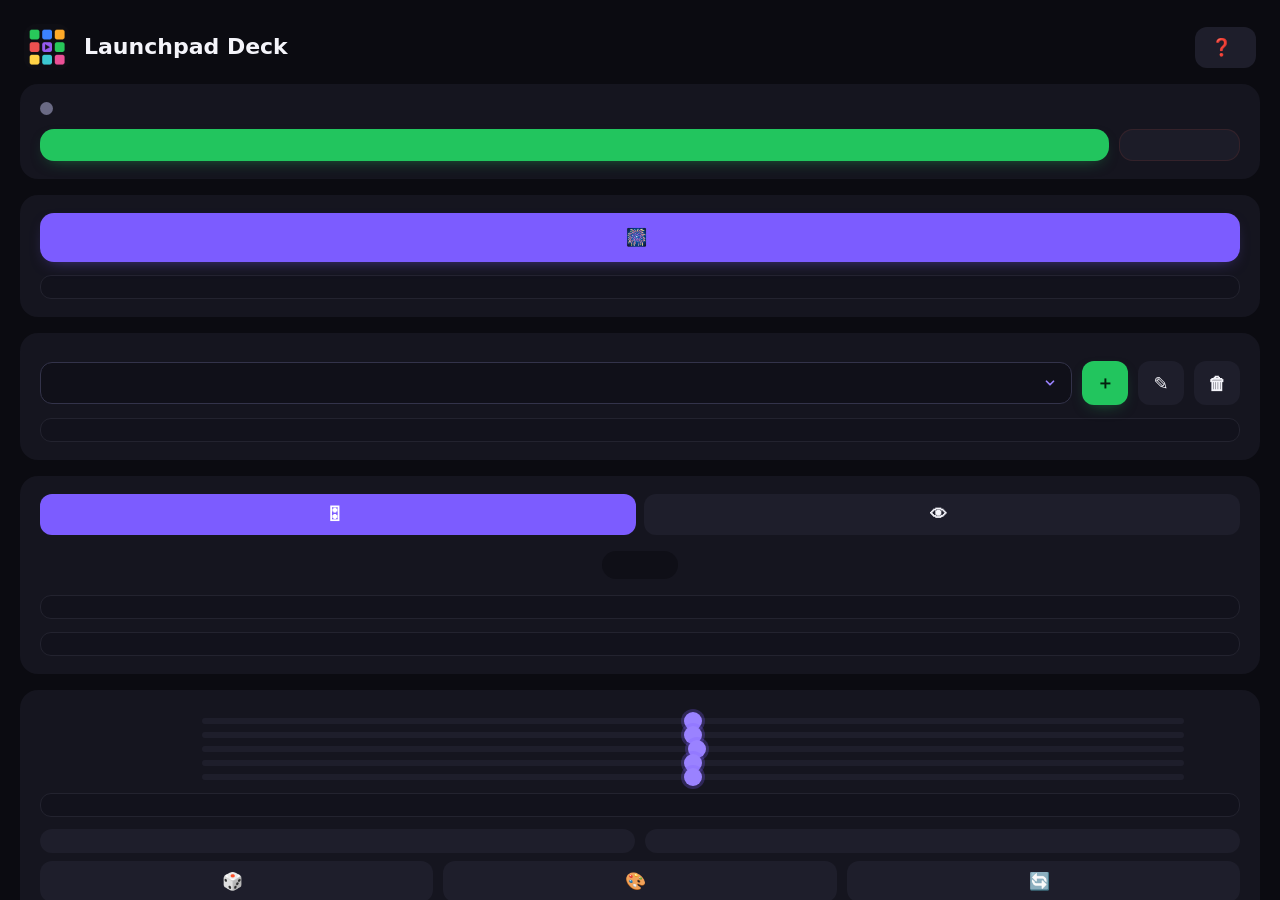
<file: web/index.html>
<!doctype html>
<html lang="ru">
<head>
<meta charset="utf-8">
<meta name="viewport" content="width=device-width, initial-scale=1">
<title>Launchpad Deck</title>
<link rel="stylesheet" href="style.css">
</head>
<body>
<div id="app">
  <div id="updateBar" style="display:none">
    <span class="em">🚀</span><span id="updateText"></span>
    <span class="spacer"></span>
    <button class="btn small" id="updateDl"></button>
    <button class="btn small ghost" id="updateLater"></button>
  </div>
  <div class="header">
    <img class="logo" src="logo.png" alt="">
    <div>
      <div class="title">Launchpad Deck</div>
      <div class="subtitle" id="subtitle"></div>
    </div>
    <div class="spacer"></div>
    <button class="btn" id="tutBtn"><span class="em">❓</span><span id="tutBtnT"></span></button>
  </div>

  <div class="card statuscard" id="statusCard">
    <div class="statusbar">
      <span class="pulse" id="pulse"><span class="dot"></span></span>
      <span class="txt" id="statusTxt"></span>
    </div>
    <div class="row">
      <button class="btn green big wide startbtn" id="startBtn"></button>
      <button class="btn big" id="stopBtn" style="width:132px"></button>
    </div>
  </div>

  <div class="card">
    <button class="btn acc big wide" id="lightBtn"><span class="em">🎆</span><span id="lightBtnT"></span></button>
    <div class="hint" id="lightHint"></div>
  </div>

  <div class="card">
    <div class="sec" id="profSec"></div>
    <div class="row">
      <select id="profSel" style="flex:1"></select>
      <button class="btn green icon" id="profNew">＋</button>
      <button class="btn icon" id="profRen">✎</button>
      <button class="btn icon" id="profDel">🗑</button>
    </div>
    <div class="hint" id="profHint"></div>
  </div>

  <div class="card">
    <div class="seg">
      <button class="btn on" id="modeEditor"><span class="em">🎛</span><span id="editorT"></span></button>
      <button class="btn" id="modePreview"><span class="em">👁</span><span id="previewT"></span></button>
    </div>
    <div class="gridcenter">
      <div class="gridwrap"><div class="pgrid" id="pgrid"></div></div>
    </div>
    <div class="hint" style="text-align:center" id="editorHint"></div>
    <div class="hint" style="text-align:center;color:var(--acc2)" id="ctlHint"></div>
  </div>

  <div class="card">
    <div class="sec" id="lightSec"></div>
    <div class="slider-row"><label id="sensT"></label><input type="range" id="sens" min="0.6" max="4" step="0.01"><span class="val" id="sensV"></span></div>
    <div class="slider-row"><label id="gainT"></label><input type="range" id="gain" min="0.4" max="4" step="0.01"><span class="val" id="gainV"></span></div>
    <div class="slider-row"><label id="brightT"></label><input type="range" id="bright" min="0.25" max="1.6" step="0.01"><span class="val" id="brightV"></span></div>
    <div class="slider-row"><label id="bassT"></label><input type="range" id="bass" min="0.3" max="3" step="0.01"><span class="val" id="bassV"></span></div>
    <div class="slider-row"><label id="trebleT"></label><input type="range" id="treble" min="0.3" max="3" step="0.01"><span class="val" id="trebleV"></span></div>
    <div class="hint" id="lightSetHint" style="margin-bottom:12px"></div>
    <div class="sec" id="sceneSec"></div>
    <div class="grid2" style="margin-bottom:8px">
      <button class="btn" id="scPrev"></button>
      <button class="btn" id="scNext"></button>
    </div>
    <div class="grid3">
      <button class="btn" id="scRandom"><span class="em">🎲</span><span id="scRandomT"></span></button>
      <button class="btn" id="scPalette"><span class="em">🎨</span><span id="scPaletteT"></span></button>
      <button class="btn" id="scAuto"><span class="em">🔄</span><span id="scAutoT"></span></button>
    </div>
    <div class="hint" id="sceneHint"></div>
  </div>

  <div class="card">
    <div class="sub">
      <div class="sub-h"><span class="em">🌍</span><span id="langSec"></span></div>
      <select id="langSel"></select>
    </div>
    <div class="divider"></div>
    <div class="sub">
      <div class="sub-h"><span class="em">🚀</span><span id="autoSec"></span></div>
      <label class="switch"><input type="checkbox" id="autoChk"><span class="track"></span><span id="autoSwitchT"></span></label>
      <div class="note" id="autoHint"></div>
    </div>
    <div class="divider"></div>
    <div class="sub">
      <div class="sub-h"><span class="em">🎥</span><span id="obsSec"></span></div>
      <div class="fld2" id="obsBackendLbl"></div>
      <select id="obsBackend"></select>
      <div class="fld2" id="obsPwLbl" style="margin-top:8px"></div>
      <input type="password" id="obsPw">
      <div class="row" style="margin-top:8px">
        <button class="btn" id="obsTestBtn" style="flex:1"><span class="em">🔌</span><span id="obsTestT"></span></button>
        <span class="obs-res" id="obsTestRes"></span>
      </div>
      <div class="note" id="obsHint"></div>
    </div>
    <div class="divider"></div>
    <div class="sub">
      <div class="sub-h"><span class="em">🧩</span><span id="plugSec"></span></div>
      <button class="btn wide" id="plugBtn"><span class="em">📂</span><span id="plugBtnT"></span></button>
      <div class="note" id="plugHint"></div>
    </div>
    <div class="divider"></div>
    <div class="sub">
      <div class="sub-h"><span class="em">❓</span><span id="tutSec"></span></div>
      <button class="btn wide" id="tutAgain"><span class="em">❓</span><span id="tutAgainT"></span></button>
    </div>
  </div>

  <div class="card accent">
    <div class="row" style="margin-bottom:6px"><div class="title" style="font-size:15px;color:var(--acc2)">🎵 Universe Music Records</div><div class="spacer"></div><span class="pill" id="rightsBadge"></span></div>
    <div style="font-size:15px;font-weight:700;margin-bottom:4px" id="authorName"></div>
    <div class="hint" id="authorRights" style="margin-bottom:12px"></div>
    <div class="grid2">
      <button class="btn big" style="background:#2aabee;color:#fff" id="tgBtn"><span class="em">✈️</span><span id="tgBtnT"></span></button>
      <button class="btn big" id="mailBtn"><span class="em">✉️</span><span id="mailBtnT"></span></button>
    </div>
  </div>

  <div class="card support-card">
    <div class="sec" id="supTitle"></div>
    <div class="hint" id="supDesc" style="margin-bottom:10px"></div>
    <div class="ton-row">
      <code id="tonAddr"></code>
      <button class="btn ghost small" id="copyTon"></button>
    </div>
    <button class="btn acc big wide" id="sendTon" style="margin-top:8px"><span class="em">💎</span><span id="sendTonT"></span></button>
  </div>

  <div class="tip" id="verTip"></div>
</div>

<!-- pad edit modal -->
<div class="overlay" id="padOverlay"><div class="modal">
  <h3 id="padTitle"></h3><div class="msub" id="padSub"></div>
  <div class="fld" id="fName"></div><input type="text" id="padLabel">
  <div class="fld" id="fColor"></div>
  <div class="row"><select id="padColor" style="flex:1"></select><div class="swatch" id="padSwatch"></div></div>
  <div class="fld" id="fType"></div><select id="padType"></select>
  <div class="fld" id="fParam"></div><input type="text" id="padParam" list="paramList"><datalist id="paramList"></datalist>
  <div class="hint" id="padHint"></div>
  <div class="bar">
    <button class="btn green" id="padSave"></button>
    <button class="btn icon" style="background:var(--red)" id="padDelete">🗑</button>
    <button class="btn" id="padCancel"></button>
  </div>
</div></div>

<!-- control-button info modal -->
<div class="overlay" id="ctlOverlay"><div class="modal">
  <div class="big-emoji" id="ctlGlyph" style="color:var(--acc2);font-weight:700"></div>
  <div class="tut-title" id="ctlName"></div>
  <div class="tut-body" id="ctlDesc"></div>
  <div class="hint" style="text-align:center" id="ctlNote"></div>
  <div class="bar"><button class="btn acc wide" id="ctlOk">OK</button></div>
</div></div>

<!-- tutorial modal -->
<div class="overlay" id="tutOverlay"><div class="modal">
  <div class="tut-illus" id="tutIllus"></div>
  <div class="tut-title" id="tutTitle"></div>
  <div class="tut-body" id="tutBody"></div>
  <div class="tut-ex" id="tutEx"></div>
  <div class="dots" id="tutDots"></div>
  <div class="bar">
    <button class="btn" id="tutBack"></button>
    <button class="btn ghost" id="tutSkip"></button>
    <button class="btn acc" style="flex:1.4" id="tutNext"></button>
  </div>
</div></div>

<script src="app.js"></script>
</body>
</html>
</file>
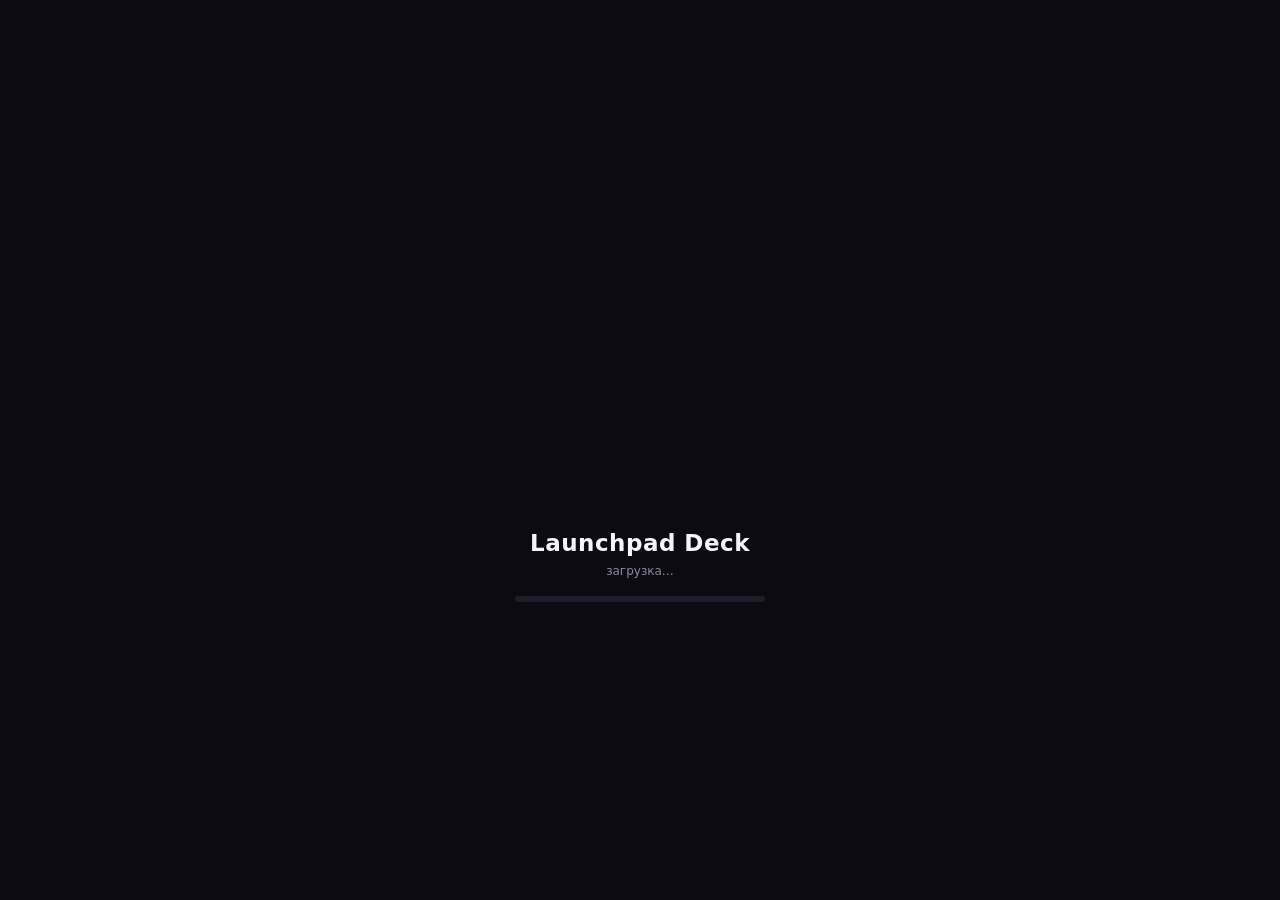
<file: web/splash.html>
<!doctype html>
<html lang="ru">
<head>
<meta charset="utf-8">
<title>Launchpad Deck</title>
<style>
  *{margin:0;padding:0;box-sizing:border-box}
  html,body{height:100%;overflow:hidden;background:#0b0b11;
    font-family:"Segoe UI",system-ui,sans-serif;color:#f4f4fa}
  #wrap{height:100vh;display:flex;align-items:center;justify-content:center}
  .card{display:flex;flex-direction:column;align-items:center;gap:12px;padding:8px}
  canvas{width:280px;height:220px}
  .title{font-size:23px;font-weight:800;letter-spacing:.5px}
  .sub{color:#8a8aa4;font-size:12px;margin-top:-4px}
  .bar{width:250px;height:6px;background:#1e1e2b;border-radius:4px;overflow:hidden;margin-top:6px}
  .bar i{display:block;height:100%;width:0;border-radius:4px;background:linear-gradient(90deg,#7c5cff,#9a82ff)}
  .bar.hide{display:none}
</style>
</head>
<body>
<div id="wrap"><div class="card">
  <canvas id="c" width="280" height="220"></canvas>
  <div class="title" id="title">Launchpad Deck</div>
  <div class="sub" id="sub">загрузка…</div>
  <div class="bar" id="barWrap"><i id="bar"></i></div>
</div></div>
<script>
const logo = new Image(); logo.src = 'logo.png';
function bloom(canvas, seconds, mode, onDone, barEl){
  const dpr = window.devicePixelRatio || 1;
  const cssW = canvas.clientWidth || 280, cssH = canvas.clientHeight || 220;
  canvas.width = cssW*dpr; canvas.height = cssH*dpr;
  const ctx = canvas.getContext('2d'); ctx.scale(dpr,dpr);
  const W=cssW,H=cssH,cx=W/2,cy=H/2-4, totalTicks=seconds*30, start=performance.now();
  (function frame(now){
    now = now||performance.now();
    const t=(now-start)/1000*30, prog=Math.min(1,t/totalTicks), p=(mode==='in')?prog:(1-prog);
    ctx.clearRect(0,0,W,H);
    for(let i=0;i<12;i++){
      const ang=(t*4+i*30)*Math.PI/180, orbit=26+58*p;
      const px=cx+Math.cos(ang)*orbit, py=cy+Math.sin(ang)*orbit;
      const hue=((t*3)+i*30)%360, rad=9+5*Math.sin(t/6+i);
      ctx.beginPath(); ctx.fillStyle='hsl('+hue+' 72% 62%)'; ctx.arc(px,py,Math.max(1,rad),0,6.2832); ctx.fill();
    }
    ctx.beginPath(); ctx.fillStyle='#141420'; ctx.arc(cx,cy,34,0,6.2832); ctx.fill();
    if(logo.complete && logo.naturalWidth) ctx.drawImage(logo,cx-30,cy-30,60,60);
    if(barEl) barEl.style.width=Math.round(prog*100)+'%';
    if(prog<1) requestAnimationFrame(frame); else if(onDone) onDone();
  })(performance.now());
}
let startedIn=false, startedOut=false;
async function tick(){
  try{
    const m = await window.pywebview.api.splash_mode();
    if(m==='in' && !startedIn){
      startedIn=true;
      bloom(document.getElementById('c'),5,'in',()=>{ try{window.pywebview.api.splash_in_done();}catch(e){} }, document.getElementById('bar'));
    } else if(m==='out' && !startedOut){
      startedOut=true;
      document.getElementById('title').textContent='Выключение';
      document.getElementById('sub').textContent='остановка службы · освобождение порта';
      document.getElementById('barWrap').classList.add('hide');
      bloom(document.getElementById('c'),1.9,'out',()=>{ setTimeout(()=>{ try{window.pywebview.api.do_exit();}catch(e){} },150); });
      return;   // stop polling once closing starts
    }
  }catch(e){}
  setTimeout(tick, 200);
}
function boot(){ try{ window.pywebview.api.center_splash(); }catch(e){} tick(); }
if(window.pywebview) boot(); else window.addEventListener('pywebviewready', boot);
</script>
</body>
</html>
</file>
<file: web/style.css>
:root{
  --bg:#0b0b11; --card:#15151f; --card2:#1e1e2b; --panel:#0f0f17; --field:#101019;
  --fg:#f4f4fa; --sub:#8a8aa4; --mut:#6a6a84;
  --acc:#7c5cff; --acc2:#9a82ff; --green:#22c55e; --green2:#34d76b; --red:#ef4444; --edge:#33334a;
}
*{box-sizing:border-box;margin:0;padding:0}
html,body{height:100%;overflow:hidden}
body{
  background:var(--bg); color:var(--fg);
  font-family:"Segoe UI","Segoe UI Emoji",system-ui,sans-serif; font-size:14px;
  -webkit-font-smoothing:antialiased;
}
::-webkit-scrollbar{width:9px}
::-webkit-scrollbar-thumb{background:#26263a;border-radius:6px}
::-webkit-scrollbar-thumb:hover{background:#33334a}
/* #app is the scroll container -> no window-level scrollbar */
#app{height:100vh;overflow-y:auto;overflow-x:hidden;padding:18px 20px 40px}

/* header */
.header{display:flex;align-items:center;gap:14px;padding:6px 4px 14px}
.logo{width:46px;height:46px;border-radius:12px}
.title{font-size:22px;font-weight:700}
.subtitle{font-size:12px;color:var(--acc2);margin-top:2px}
.header .spacer{flex:1}

/* cards */
.card{background:var(--card);border-radius:18px;padding:18px 20px;margin-bottom:16px}
.card.accent{background:#171225;border:2px solid var(--acc)}
.sec{font-size:11px;font-weight:700;color:var(--sub);letter-spacing:.4px;margin:6px 0 10px}
.hint{font-size:11.5px;color:#d0d0e0;line-height:1.55;margin-top:13px;
  background:#12121c;border:1px solid #23232f;border-radius:11px;padding:11px 13px}
.grid2{display:grid;grid-template-columns:1fr 1fr;gap:10px}
.grid3{display:grid;grid-template-columns:1fr 1fr 1fr;gap:10px}
.row{display:flex;gap:10px;align-items:center}

/* buttons */
.btn{
  border:0;border-radius:12px;background:var(--card2);color:var(--fg);
  font:inherit;font-weight:600;padding:12px 16px;cursor:pointer;position:relative;
  transition:transform .1s,filter .12s,box-shadow .15s,background .15s;
  display:flex;align-items:center;justify-content:center;gap:8px;
}
.btn:hover{filter:brightness(1.14);transform:translateY(-1px)}
.btn:active{transform:translateY(0)}
.btn.big{padding:16px 18px;font-size:15px;border-radius:14px;font-weight:700}
.btn.green{background:var(--green);color:#04210f;box-shadow:0 6px 16px -8px rgba(34,197,94,.55)}
.btn.green:hover{background:#2ee068;box-shadow:0 10px 22px -8px rgba(34,197,94,.7)}
.btn.acc{background:var(--acc);color:#fff;box-shadow:0 6px 16px -8px rgba(124,92,255,.55)}
.btn.acc:hover{background:var(--acc2);box-shadow:0 10px 24px -8px rgba(124,92,255,.7)}
#stopBtn{background:#1c1c28;color:var(--sub);box-shadow:inset 0 0 0 1px #34222a}
#stopBtn:hover{background:var(--red);color:#fff;box-shadow:0 8px 20px -8px rgba(239,68,68,.55)}
.btn.wide{width:100%}
.btn.icon{width:46px;padding:0;height:44px;font-size:18px}
.btn.icon img{width:20px;height:20px}
.btn.ghost{background:transparent;box-shadow:none;color:var(--mut)}
.btn.ghost:hover{background:var(--card2)}
.btn .em{font-size:17px;line-height:1}

/* status */
.statuscard{transition:box-shadow .3s,background .3s}
.statuscard.run{box-shadow:inset 0 0 0 1.5px rgba(34,197,94,.28), 0 0 26px -6px rgba(34,197,94,.35)}
.statusbar{display:flex;align-items:center;gap:13px;margin-bottom:14px}
.pulse{--rc:106,106,132;position:relative;width:13px;height:13px;flex:0 0 auto}
.pulse .dot{position:absolute;inset:0;border-radius:50%;background:rgb(var(--rc));transition:background .25s}
.pulse::after{content:"";position:absolute;inset:0;border-radius:50%}
.pulse.run{--rc:34,197,94}
.pulse.wait{--rc:154,130,255}
.pulse.run .dot,.pulse.wait .dot{animation:beat 1.6s ease-in-out infinite}
.pulse.run::after,.pulse.wait::after{animation:ring 1.7s ease-out infinite}
@keyframes ring{0%{box-shadow:0 0 0 0 rgba(var(--rc),.55)}70%{box-shadow:0 0 0 13px rgba(var(--rc),0)}100%{box-shadow:0 0 0 0 rgba(var(--rc),0)}}
@keyframes beat{0%,100%{transform:scale(1);filter:brightness(1)}50%{transform:scale(1.18);filter:brightness(1.25)}}
.statusbar .txt{font-weight:800;font-size:12px;letter-spacing:1px}
.statuscard.run .txt{text-shadow:0 0 12px rgba(34,197,94,.5)}
.startbtn{position:relative;overflow:hidden}
.startbtn::after{content:"";position:absolute;top:0;left:-70%;width:45%;height:100%;
  background:linear-gradient(90deg,transparent,rgba(255,255,255,.35),transparent);
  transform:skewX(-20deg);animation:shine 3.4s ease-in-out infinite}
@keyframes shine{0%,55%{left:-70%}100%{left:150%}}

/* segmented / mode switch */
.seg{display:grid;grid-template-columns:1fr 1fr;gap:8px;margin-bottom:16px}
.seg .btn.on{background:var(--acc);color:#fff}

/* sliders */
.slider-row{display:flex;align-items:center;gap:12px;margin:8px 0}
.slider-row label{width:150px;color:var(--fg);font-size:13px}
.slider-row .val{width:44px;text-align:right;color:var(--acc2);font-weight:700}
input[type=range]{
  -webkit-appearance:none;flex:1;height:6px;border-radius:5px;background:var(--card2);outline:none;
}
input[type=range]::-webkit-slider-thumb{
  -webkit-appearance:none;width:18px;height:18px;border-radius:50%;background:var(--acc2);
  cursor:pointer;box-shadow:0 0 0 3px rgba(124,92,255,.25);transition:transform .1s;
}
input[type=range]::-webkit-slider-thumb:hover{transform:scale(1.15)}

/* select / input */
select{
  width:100%;appearance:none;-webkit-appearance:none;color:var(--fg);font:inherit;font-weight:600;cursor:pointer;
  background:var(--field) url('data:image/svg+xml;utf8,<svg xmlns="http://www.w3.org/2000/svg" width="14" height="14" viewBox="0 0 24 24" fill="none" stroke="%239a82ff" stroke-width="3" stroke-linecap="round" stroke-linejoin="round"><path d="M6 9l6 6 6-6"/></svg>') no-repeat right 14px center;
  border:1px solid var(--edge);border-radius:12px;padding:12px 40px 12px 14px;outline:none;
  transition:border-color .12s,box-shadow .12s,background-color .12s;
}
select:hover{border-color:#4a4a66;background-color:#14141f}
select:focus{border-color:var(--acc);box-shadow:0 0 0 3px rgba(124,92,255,.2)}
select option{background:#1a1a26;color:#f4f4fa;padding:8px}
input[type=text],input[type=password]{
  width:100%;background:var(--field);color:var(--fg);border:1px solid var(--edge);
  border-radius:12px;padding:12px 14px;font:inherit;outline:none;transition:border-color .12s,box-shadow .12s;
}
input:focus{border-color:var(--acc);box-shadow:0 0 0 3px rgba(124,92,255,.2)}
input::placeholder{color:var(--mut)}
.swatch{width:38px;height:38px;border-radius:10px;flex:0 0 auto}

/* ===== the pad grid ===== */
.gridwrap{background:var(--panel);border-radius:16px;padding:14px;display:inline-block}
.gridcenter{text-align:center;margin:6px 0 4px}
.pgrid{
  display:grid;grid-template-columns:repeat(9,1fr);grid-auto-rows:1fr;gap:6px;
}
.cell{aspect-ratio:1/1;border-radius:12px;position:relative;user-select:none}
.pad{
  background:#1d1d2b;border:2px solid var(--edge);display:flex;align-items:center;justify-content:center;
  text-align:center;font-size:var(--padfs,11px);font-weight:600;line-height:1.02;padding:2px;color:#0b0b11;cursor:pointer;
  transition:box-shadow .05s,transform .05s;overflow:hidden;word-break:break-word;hyphens:auto;
}
.pad.set{border:0}
.pad:hover{box-shadow:inset 0 0 0 3px #fff, 0 0 10px rgba(255,255,255,.25);z-index:2}
.pad.empty{color:var(--sub)}
.pad.empty:hover{box-shadow:inset 0 0 0 3px var(--acc2)}
.ctl{
  background:#28263a;border:1px solid #544c78;color:#cec6ec;display:flex;align-items:center;justify-content:center;
  font-size:calc(var(--padfs,11px) * 0.9);font-weight:700;line-height:1;cursor:pointer;overflow:hidden;
  transition:background .1s,box-shadow .05s;
}
.ctl.arrow{font-size:calc(var(--padfs,11px) * 1.7);color:#e6e0ff}
.ctl.arrow:not(.empty):hover{box-shadow:inset 0 0 0 2px var(--acc2)}
.ctl.empty{background:#1b1927;border-color:#322e48;cursor:default}
.ctl:not(.empty):hover{background:#3a3556;box-shadow:inset 0 0 0 2px var(--acc2)}
.corner{
  background:#20202e;border:1px solid #3a3550;border-radius:12px;overflow:hidden;padding:12%;
  display:flex;align-items:center;justify-content:center;cursor:pointer;
  transition:box-shadow .12s,transform .1s,border-color .12s;
}
.corner-logo{width:100%;height:100%;object-fit:contain;transition:transform .12s;
  filter:drop-shadow(0 0 5px rgba(124,92,255,.35))}
.corner:hover{border-color:var(--acc);box-shadow:inset 0 0 0 2px var(--acc2),0 0 14px -2px rgba(124,92,255,.6)}
.corner:hover .corner-logo{transform:scale(1.06)}
.corner:active{transform:scale(.96)}

/* modal */
.overlay{
  position:fixed;inset:0;background:rgba(4,4,8,.66);display:none;align-items:center;justify-content:center;z-index:50;
  backdrop-filter:blur(2px);
}
.overlay.show{display:flex}
.modal{
  background:var(--card);border-radius:18px;padding:22px;width:min(440px,92vw);
  box-shadow:0 24px 60px rgba(0,0,0,.5);animation:pop .16s ease-out;
}
@keyframes pop{from{transform:translateY(10px) scale(.97);opacity:0}to{transform:none;opacity:1}}
.modal h3{font-size:17px;margin-bottom:2px}
.modal .msub{color:var(--sub);font-size:12px;margin-bottom:14px}
.modal .fld{margin:10px 0 4px;font-size:11px;font-weight:700;color:var(--sub)}
.modal .bar{display:flex;gap:8px;margin-top:18px}
.modal .bar .btn{flex:1}
.modal .bar .btn.icon{flex:0 0 46px}
.big-emoji{font-size:44px;text-align:center;margin:6px 0}

/* tutorial */
.tut-illus{
  height:150px;border-radius:14px;margin-bottom:12px;display:flex;align-items:center;justify-content:center;
  background:radial-gradient(120% 90% at 50% -10%, rgba(124,92,255,.20), #0f0f17 60%);
  border:1px solid #2a2740;font-size:64px;
}
.tut-title{font-size:18px;font-weight:700;text-align:center}
.tut-body{color:var(--sub);text-align:center;margin:8px 4px;line-height:1.5}
.tut-ex{background:var(--card2);border-radius:10px;padding:8px 12px;color:var(--acc2);font-weight:600;font-size:12px;text-align:center}
.dots{display:flex;gap:6px;justify-content:center;margin:12px 0}
.dots i{width:8px;height:8px;border-radius:50%;background:var(--mut);transition:background .15s}
.dots i.on{background:var(--acc)}

/* organized subsections (More card) */
.sub{padding:4px 0}
.sub-h{font-size:12px;font-weight:800;color:var(--fg);letter-spacing:.3px;margin:2px 0 13px;display:flex;align-items:center;gap:9px}
.sub-h .em{font-size:15px}
.divider{height:1px;background:linear-gradient(90deg,transparent,var(--edge),transparent);margin:20px 0}
.note{font-size:11.5px;color:#d0d0e0;line-height:1.55;margin-top:13px;background:#12121c;border:1px solid #23232f;border-radius:11px;padding:12px 13px}

.pill{background:var(--acc);color:#0b0b11;border-radius:9px;padding:4px 9px;font-size:10px;font-weight:700}
.switch{display:flex;align-items:center;gap:10px;cursor:pointer}
.switch input{display:none}
.switch .track{width:44px;height:24px;border-radius:14px;background:var(--card2);position:relative;transition:background .15s}
.switch .track::after{content:"";position:absolute;top:2px;left:2px;width:20px;height:20px;border-radius:50%;background:#fff;transition:transform .15s}
.switch input:checked+.track{background:var(--acc)}
.switch input:checked+.track::after{transform:translateX(20px)}

/* startup / closing bloom overlays (small centered card on a dark backdrop) */
#splash,#closing{position:fixed;inset:0;z-index:200;background:#0b0b11;
  display:flex;align-items:center;justify-content:center;transition:opacity .55s ease}
#splash.hide{opacity:0;pointer-events:none}
#closing{display:none;z-index:250}
#closing.show{display:flex}
.sp-card{background:#0f0f17;border:1px solid #221f30;border-radius:22px;padding:20px 30px 28px;
  display:flex;flex-direction:column;align-items:center;gap:12px;width:360px;max-width:88vw;
  box-shadow:0 30px 80px -18px rgba(0,0,0,.75)}
#bloomCanvas,#bloomCanvas2{width:280px;height:220px}
.sp-title{font-size:23px;font-weight:800;letter-spacing:.5px}
.sp-sub{color:var(--sub);font-size:12px;margin-top:-4px}
.sp-bar{width:250px;height:6px;background:#1e1e2b;border-radius:4px;overflow:hidden;margin-top:6px}
.sp-bar i{display:block;height:100%;width:0;border-radius:4px;background:linear-gradient(90deg,#7c5cff,#9a82ff)}

/* --- update banner + TON support (v1.1) --- */
.btn.small{padding:8px 13px;font-size:12.5px;border-radius:10px}
#updateBar{display:flex;align-items:center;gap:10px;background:linear-gradient(90deg,#241b4d,#2c2352);
  border:1px solid var(--acc);border-radius:14px;padding:11px 15px;margin-bottom:16px}
#updateBar .spacer{flex:1}
#updateText{font-size:13px;font-weight:600;color:#e8e4ff}
.support-card{background:#171225;border:2px solid var(--acc)}
.ton-row{display:flex;align-items:center;gap:10px;background:#0f0f17;border:1px solid var(--edge);
  border-radius:12px;padding:10px 13px}
.ton-row code{flex:1;font-family:"Consolas",monospace;font-size:12px;color:#cfc7ff;
  word-break:break-all;line-height:1.5}
.tip{font-size:11px;color:var(--mut);text-align:center;margin:2px 0 20px}

/* OBS backend selector + test result (v1.2) */
.fld2{font-size:11px;font-weight:700;color:var(--sub);letter-spacing:.3px;margin-bottom:6px}
.obs-res{flex:1;font-size:12px;font-weight:600;line-height:1.4;align-self:center}
.obs-res.ok{color:var(--green2)}
.obs-res.err{color:var(--red)}
.obs-res.wait{color:var(--acc2)}
</file>
